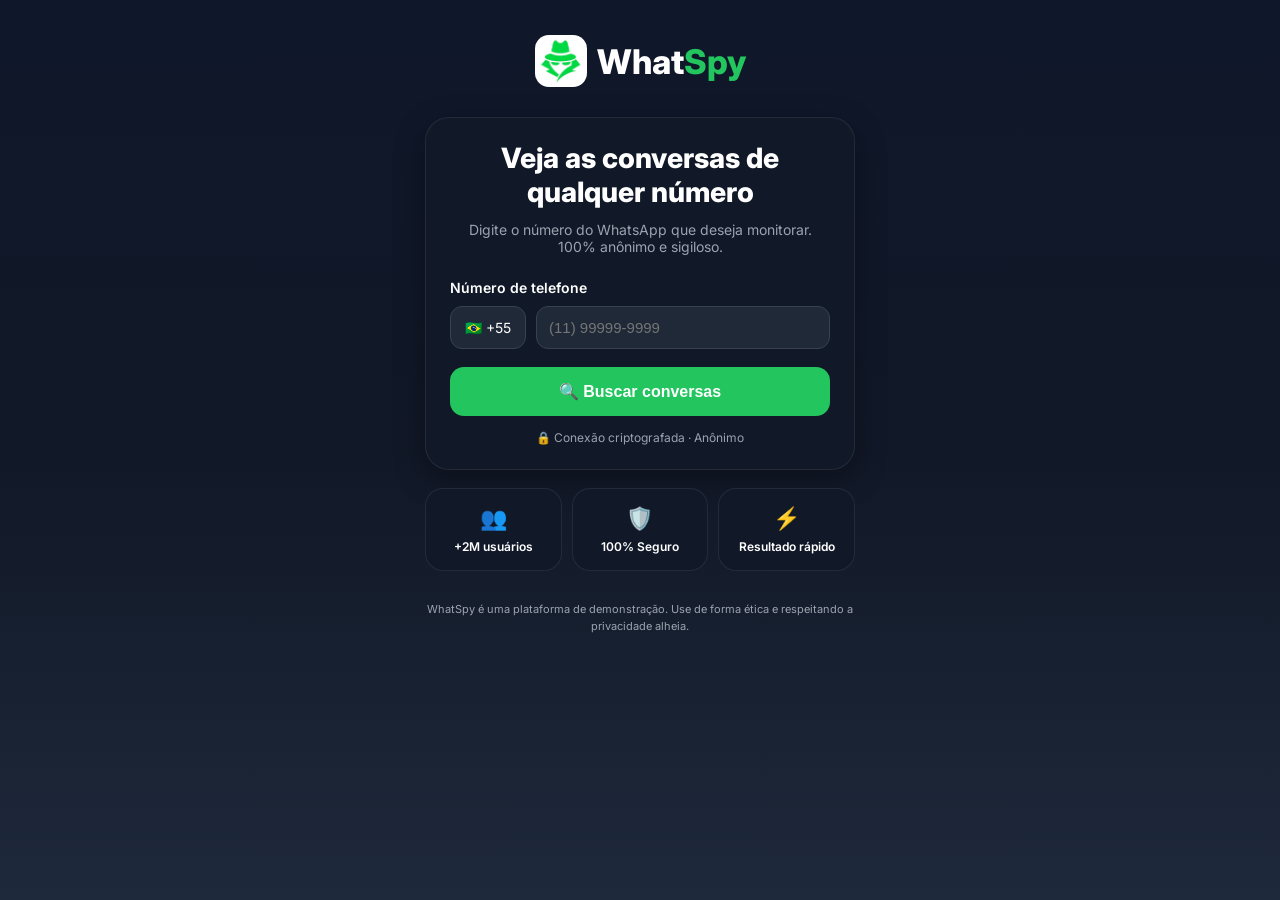
<file: index.html>
<!DOCTYPE html>
<html lang="pt-BR">
<head>
  <meta charset="UTF-8">
  <meta name="viewport" content="width=device-width, initial-scale=1.0">

  <title>WhatSpy - Veja conversas de qualquer número</title>

  <link rel="preconnect" href="https://fonts.googleapis.com">
  <link href="https://fonts.googleapis.com/css2?family=Inter:wght@400;500;600;700;800&display=swap" rel="stylesheet">

  <style>
    *{
      margin:0;
      padding:0;
      box-sizing:border-box;
    }

    body{
      font-family:'Inter',sans-serif;
      background:linear-gradient(to bottom,#0f172a,#111827,#1e293b);
      color:#fff;
      min-height:100vh;
      display:flex;
      justify-content:center;
      padding:20px;
    }

    .container{
      width:100%;
      max-width:430px;
    }

    .logo{
      display:flex;
      align-items:center;
      justify-content:center;
      gap:10px;
      margin:15px 0 30px;
    }

    .logo img{
      width:52px;
      height:52px;
      border-radius:14px;
    }

    .logo h1{
      font-size:34px;
      font-weight:800;
    }

    .logo span{
      color:#22c55e;
    }

    .card{
      background:#111827;
      border:1px solid rgba(255,255,255,.08);
      border-radius:24px;
      padding:24px;
      box-shadow:0 10px 30px rgba(0,0,0,.35);
    }

    h2{
      font-size:28px;
      font-weight:800;
      text-align:center;
      line-height:1.2;
    }

    .subtitle{
      text-align:center;
      color:#9ca3af;
      margin-top:12px;
      font-size:14px;
    }

    label{
      display:block;
      margin-top:24px;
      margin-bottom:10px;
      font-size:14px;
      font-weight:600;
    }

    .phone{
      display:flex;
      gap:10px;
    }

    .ddd{
      background:#1f2937;
      border:1px solid #374151;
      border-radius:12px;
      padding:12px 14px;
      font-size:14px;
      white-space:nowrap;
    }

    input{
      width:100%;
      background:#1f2937;
      border:1px solid #374151;
      border-radius:12px;
      padding:12px;
      color:#fff;
      font-size:15px;
      outline:none;
    }

    button{
      width:100%;
      border:none;
      cursor:pointer;
      transition:.2s;
    }

    .btn{
      margin-top:18px;
      background:#22c55e;
      color:#fff;
      border-radius:14px;
      padding:15px;
      font-weight:700;
      font-size:16px;
    }

    .btn:hover{
      opacity:.9;
    }

    .security{
      margin-top:14px;
      text-align:center;
      font-size:12px;
      color:#9ca3af;
    }

    .features{
      display:grid;
      grid-template-columns:repeat(3,1fr);
      gap:10px;
      margin-top:18px;
    }

    .feature{
      background:#111827;
      border:1px solid rgba(255,255,255,.08);
      border-radius:18px;
      padding:16px 10px;
      text-align:center;
      font-size:12px;
      font-weight:600;
    }

    .feature .icon{
      font-size:22px;
      margin-bottom:8px;
    }

    .hidden{
      display:none;
    }

    .success{
      text-align:center;
    }

    .successIcon{
      width:80px;
      height:80px;
      background:#22c55e20;
      border-radius:50%;
      display:flex;
      align-items:center;
      justify-content:center;
      margin:0 auto 20px;
      font-size:40px;
    }

    .stats{
      display:grid;
      grid-template-columns:1fr 1fr;
      gap:12px;
      margin-top:22px;
    }

    .stat{
      background:#1f2937;
      border-radius:18px;
      padding:18px;
      text-align:center;
    }

    .stat h3{
      font-size:30px;
      margin-top:8px;
    }

    .filesBox{
      margin-top:18px;
      background:#1f2937;
      border-radius:18px;
      padding:20px;
      text-align:center;
    }

    .filesBox .icon{
      font-size:34px;
      margin-bottom:8px;
    }

    .filesBox p{
      font-size:13px;
      color:#9ca3af;
    }

    .filesBox h3{
      font-size:42px;
      margin-top:8px;
      color:#22c55e;
      font-weight:800;
    }

    .offer{
      margin-top:20px;
      background:linear-gradient(135deg,#22c55e,#16a34a);
      border-radius:24px;
      padding:24px;
      color:#fff;
      box-shadow:0 10px 30px rgba(34,197,94,.25);
    }

    .offer h3{
      font-size:24px;
      margin-bottom:12px;
    }

    .price{
      margin-top:18px;
      background:rgba(255,255,255,.15);
      border-radius:18px;
      padding:18px;
      text-align:center;
    }

    .price strong{
      font-size:52px;
      line-height:1;
    }

    .checkout{
      margin-top:18px;
      background:#fff;
      color:#111827;
      border-radius:14px;
      padding:16px;
      font-weight:800;
      font-size:16px;
    }

    .footer{
      margin-top:30px;
      text-align:center;
      color:#9ca3af;
      font-size:11px;
      line-height:1.5;
    }

    .loading{
      margin-top:20px;
      text-align:center;
    }

    .bar{
      width:100%;
      height:12px;
      background:#1f2937;
      border-radius:999px;
      overflow:hidden;
      margin-top:18px;
    }

    .progress{
      height:100%;
      width:0%;
      background:#22c55e;
      transition:.3s;
    }

    .loadingText{
      margin-top:12px;
      color:#9ca3af;
      font-size:14px;
    }
  </style>
</head>
<body>

<div class="container">

  <div class="logo">
    <img src="images/whatspy-logo-utu0Ny-4.png">
    <h1>What<span>Spy</span></h1>
  </div>

  <!-- PAGE 1 -->
  <div id="page1">

    <div class="card">
      <h2>Veja as conversas de qualquer número</h2>

      <p class="subtitle">
        Digite o número do WhatsApp que deseja monitorar.
        100% anônimo e sigiloso.
      </p>

      <label>Número de telefone</label>

      <div class="phone">
        <div class="ddd">🇧🇷 +55</div>
        <input
          type="tel"
          id="phone"
          placeholder="(11) 99999-9999"
        >
      </div>

      <button class="btn" onclick="startSearch()">
        🔍 Buscar conversas
      </button>

      <div class="security">
        🔒 Conexão criptografada · Anônimo
      </div>
    </div>

    <div class="features">

      <div class="feature">
        <div class="icon">👥</div>
        +2M usuários
      </div>

      <div class="feature">
        <div class="icon">🛡️</div>
        100% Seguro
      </div>

      <div class="feature">
        <div class="icon">⚡</div>
        Resultado rápido
      </div>

    </div>

  </div>

  <!-- LOADING -->
  <div id="loading" class="hidden">

    <div class="card loading">

      <h2>Buscando conversas...</h2>

      <div class="bar">
        <div class="progress" id="progress"></div>
      </div>

      <div class="loadingText" id="loadingText">
        Conectando aos servidores...
      </div>

    </div>

  </div>

  <!-- PAGE 2 -->
  <div id="page2" class="hidden">

    <div class="card success">

      <div class="successIcon">
        👥
      </div>

      <h2>Conversas encontradas!</h2>

      <p class="subtitle">
        Mas há <strong>muitas pessoas na fila</strong>
        aguardando para acessar.
      </p>

      <div class="stats">

        <div class="stat">
          👥
          <h3>8.247</h3>
          <small>na sua frente</small>
        </div>

        <div class="stat">
          ⏰
          <h3>64h</h3>
          <small>tempo de espera</small>
        </div>

      </div>

      <!-- NOVO BLOCO -->
      <div class="filesBox">

        <div class="icon">📂</div>

        <p>
          Arquivos disponíveis para download
        </p>

        <h3 id="filesSize">
          0 GB
        </h3>

      </div>

    </div>

    <div class="offer">

      <h3>⚡ Pular a fila agora</h3>

      <p>
        Pague apenas uma
        <strong>taxa de comprometimento de R$ 2,50</strong>
        e receba o resultado imediatamente.
      </p>

      <div class="price">
        R$
        <strong>2,50</strong>
      </div>

      <button
        class="checkout"
        onclick="window.location.href='https://payment.pag.giving/?hash=383dd91696ad1bba470492112d07321b'"
      >
        Pagar R$ 2,50 e ver agora
      </button>

    </div>

  </div>

  <div class="footer">
    WhatSpy é uma plataforma de demonstração.
    Use de forma ética e respeitando a privacidade alheia.
  </div>

</div>

<script>

  function startSearch(){

    const phone = document.getElementById('phone').value;

    if(phone.length < 10){
      alert('Digite um número válido');
      return;
    }

    document.getElementById('page1').classList.add('hidden');
    document.getElementById('loading').classList.remove('hidden');

    const progress = document.getElementById('progress');
    const loadingText = document.getElementById('loadingText');

    let width = 0;

    const texts = [
      'Conectando aos servidores...',
      'Localizando conversas...',
      'Buscando mensagens...',
      'Analisando dados...',
      'Conversas encontradas!'
    ];

    let textIndex = 0;

    const interval = setInterval(() => {

      width += 5;

      progress.style.width = width + '%';

      if(width % 20 === 0 && textIndex < texts.length){
        loadingText.innerText = texts[textIndex];
        textIndex++;
      }

      if(width >= 100){

        clearInterval(interval);

        setTimeout(() => {

          // GERA GB ALEATÓRIO
          const randomGB = (Math.random() * (57 - 35) + 35).toFixed(1);

          // MOSTRA NO HTML
          document.getElementById('filesSize').innerText = randomGB + ' GB';

          document.getElementById('loading').classList.add('hidden');
          document.getElementById('page2').classList.remove('hidden');

        }, 700);

      }

    }, 180);

  }

</script>

</body>
</html>
</file>
